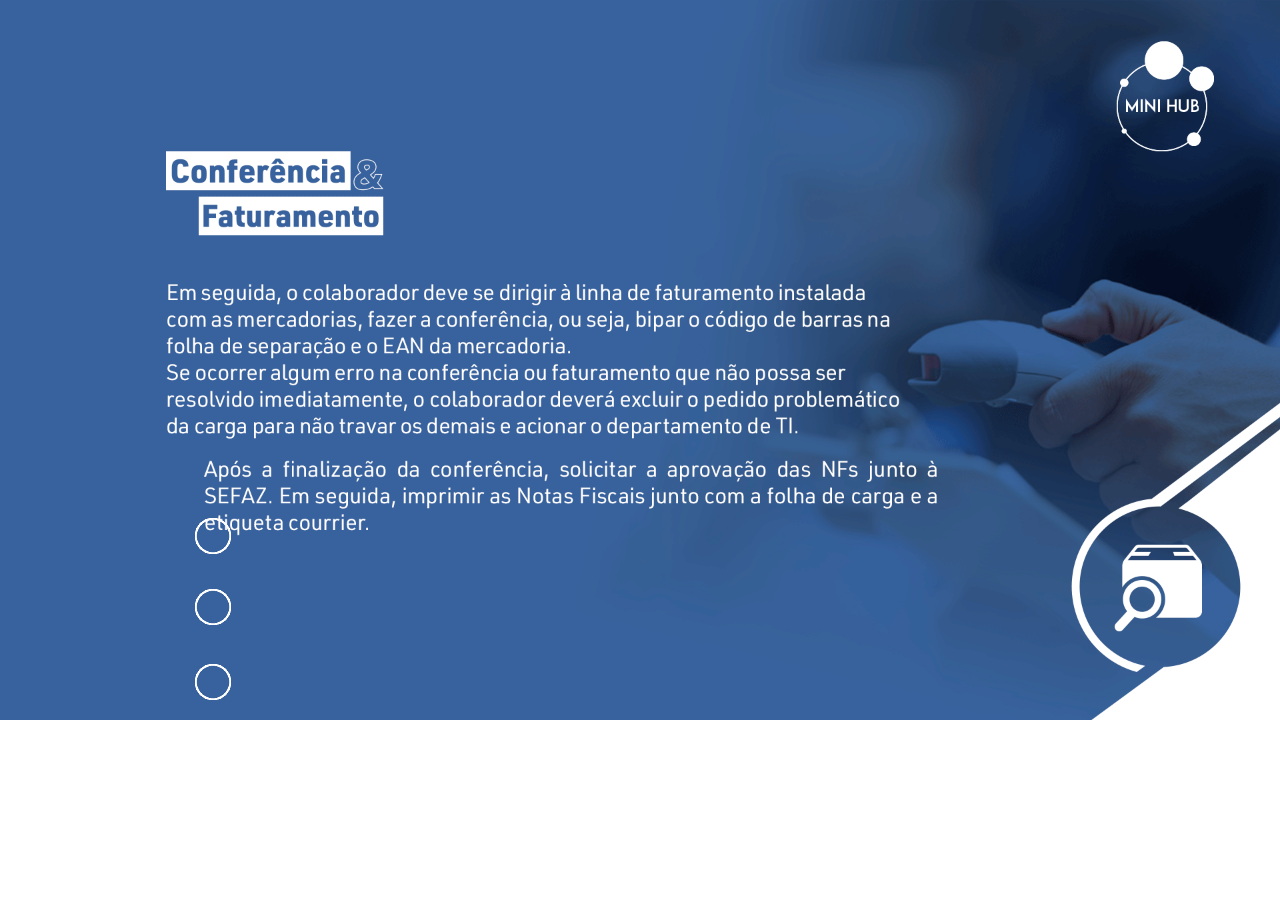
<file: miniHub/conferencia.html>
<!DOCTYPE html>
<html>
<head>
<title>Par</title>
<meta charset="UTF-8">
<style type="text/css" media="screen">
.pergunta {
	background-image: url("image/conferencia/pergunta.png");
	background-repeat: no-repeat;
	background-size : 100%;
}

.conteudo {
	background-image: url("image/conferencia/conteudo.png");
	background-repeat: no-repeat;
	background-size : 100%;
}


#chkbox1 {
	position: fixed;
	top: 57.5%;
	left: 15.2%;
	height: 4%;
}

#chkbox2 {
	position: fixed;
	top: 65.4%;
	left: 15.2%;
	height: 4%;
}

#chkbox3 {
	position: fixed;
	top: 73.8%;
	left: 15.2%;
	height: 4%;
}

#btnAction {
	position: fixed;
	top: 83.3%;
	left: 60.35%;
	height: 6%;
}




</style>
</head>
<body id="corpo" >
	<div class="container">
	<img id="chkbox1" src="../shared/image/chkBranco.png" alt="" />
	<img id="chkbox2" src="../shared/image/chkBranco.png" alt="" />
	<img id="chkbox3" src="../shared/image/chkBranco.png" alt="" />
	<img id="btnAction" src="../shared/image/txtResponder.png" alt="" />
	</div>
	<script src="../shared/js/jquery/jquery-3.2.1.min.js"
		type="text/javascript"></script>
	<script src="../shared/js/jquery/jquery.tmpl.js" type="text/javascript"></script>
	<script src="../shared/js/componente/control/CheckBox.js" type="text/javascript"></script>
	<script src="js/conferencia.js" type="text/javascript"></script>
</body>
</html>
</file>
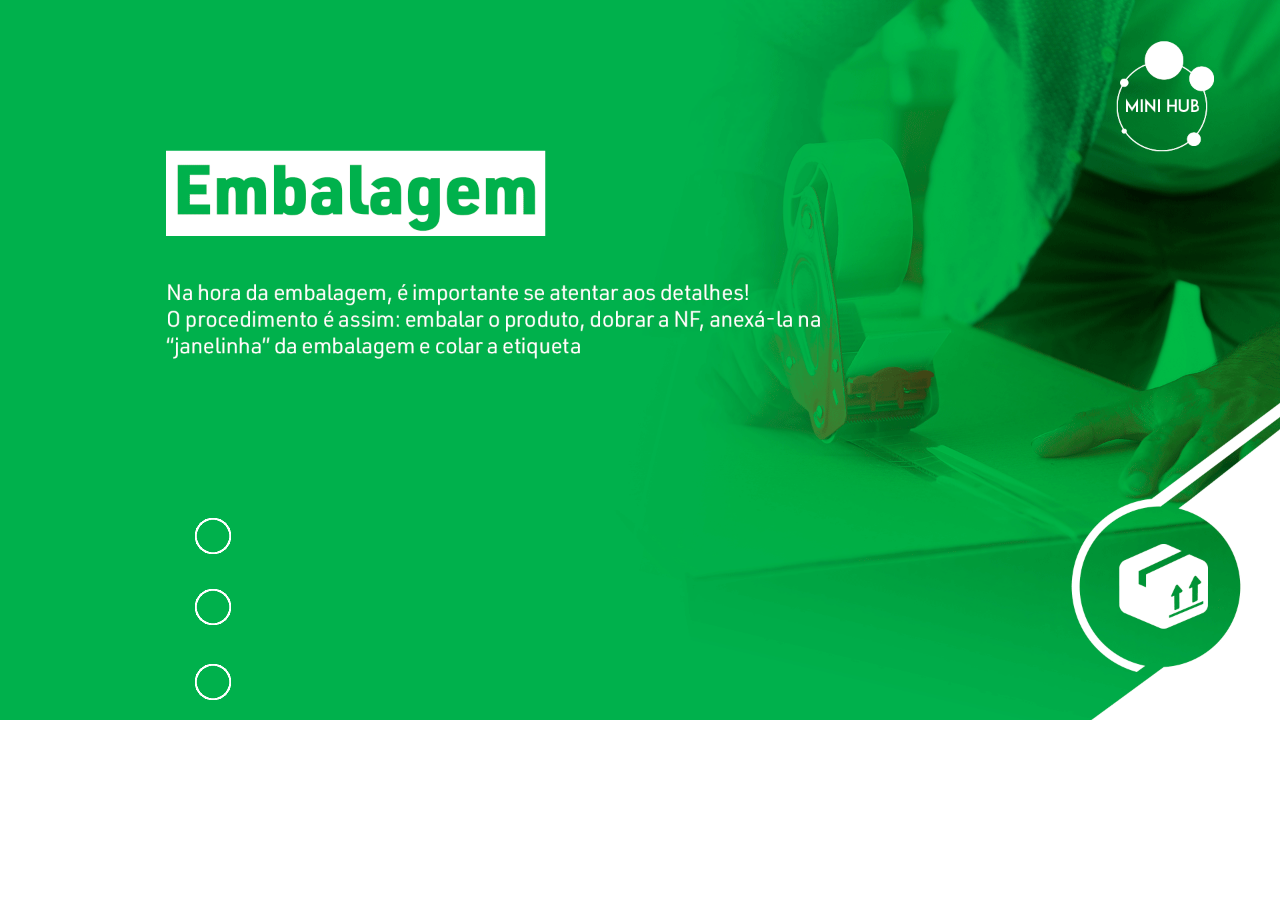
<file: miniHub/embalagem.html>
<!DOCTYPE html>
<html>
<head>
<title>Par</title>
<meta charset="UTF-8">
<style type="text/css" media="screen">

.conteudo {
	background-image: url("image/embalagem/conteudo.png");
	background-repeat: no-repeat;
	background-size : 100%;
}


#chkbox1 {
	position: fixed;
	top: 57.5%;
	left: 15.2%;
	height: 4%;
}

#chkbox2 {
	position: fixed;
	top: 65.4%;
	left: 15.2%;
	height: 4%;
}

#chkbox3 {
	position: fixed;
	top: 73.8%;
	left: 15.2%;
	height: 4%;
}

#btnAction {
	position: fixed;
	top: 83.3%;
	left: 60.35%;
	height: 6%;
}




</style>
</head>
<body id="corpo" >
	<div class="container">
	<img id="chkbox1" src="../shared/image/chkBranco.png" alt="" />
	<img id="chkbox2" src="../shared/image/chkBranco.png" alt="" />
	<img id="chkbox3" src="../shared/image/chkBranco.png" alt="" />
	<img id="btnAction" src="../shared/image/txtResponder.png" alt="" />
	</div>
	<script src="../shared/js/jquery/jquery-3.2.1.min.js"
		type="text/javascript"></script>
	<script src="../shared/js/jquery/jquery.tmpl.js" type="text/javascript"></script>
	<script src="../shared/js/componente/control/CheckBox.js" type="text/javascript"></script>
	<script src="js/embalagem.js" type="text/javascript"></script>
</body>
</html>
</file>
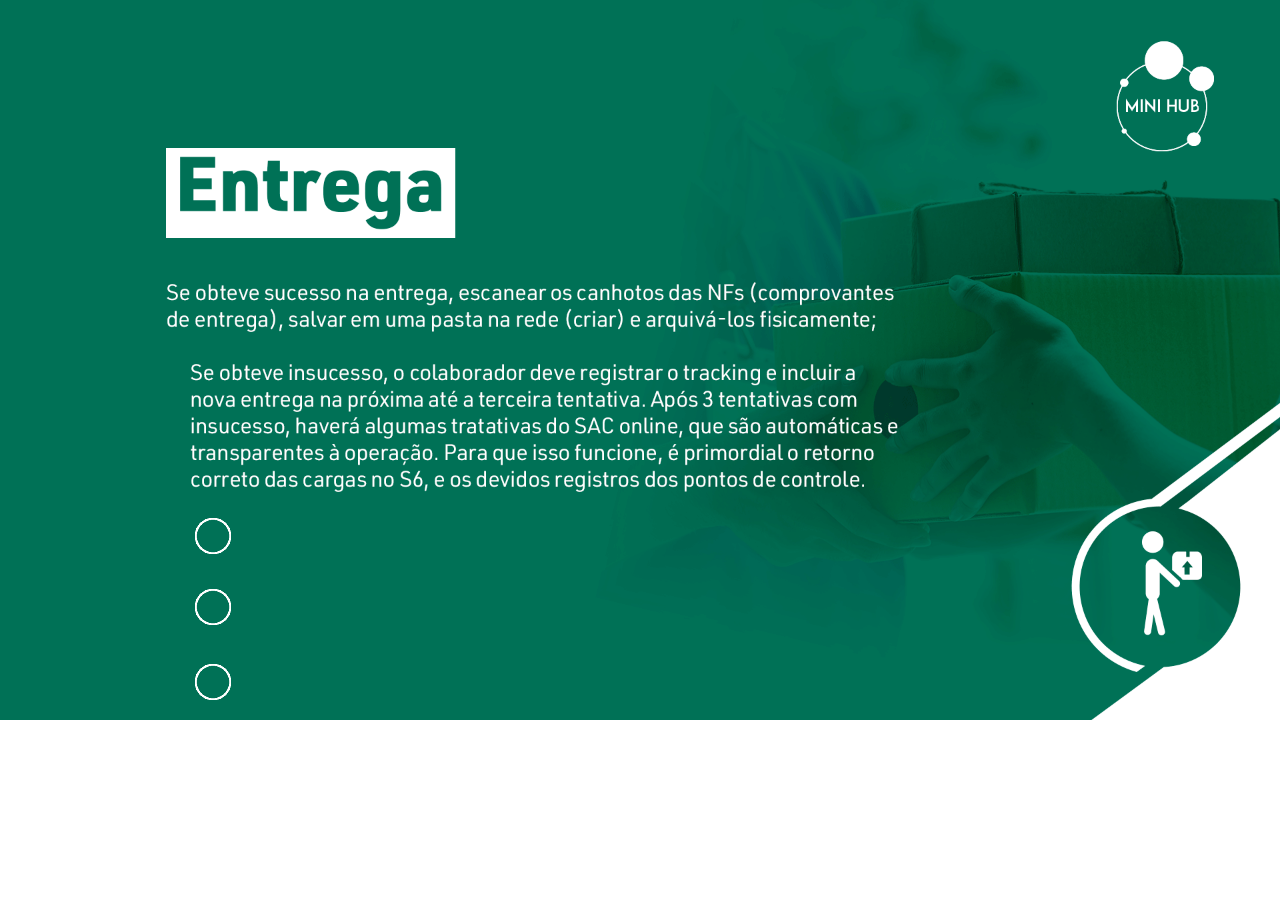
<file: miniHub/entrega.html>
<!DOCTYPE html>
<html>
<head>
<title>Par</title>
<meta charset="UTF-8">
<style type="text/css" media="screen">
.pergunta {
	background-image: url("image/entrega/pergunta.png");
	background-repeat: no-repeat;
	background-size : 100%;
}

.conteudo {
	background-image: url("image/entrega/conteudo.png");
	background-repeat: no-repeat;
	background-size : 100%;
}

.conteudo1 {
	background-image: url("image/entrega/conteudo1.png");
	background-repeat: no-repeat;
	background-size : 100%;
}


#chkbox1 {
	position: fixed;
	top: 57.5%;
	left: 15.2%;
	height: 4%;
}

#chkbox2 {
	position: fixed;
	top: 65.4%;
	left: 15.2%;
	height: 4%;
}

#chkbox3 {
	position: fixed;
	top: 73.8%;
	left: 15.2%;
	height: 4%;
}

#btnAction {
	position: fixed;
	top: 83.3%;
	left: 60.35%;
	height: 6%;
}




</style>
</head>
<body id="corpo" >
	<div class="container">
	<img id="chkbox1" src="../shared/image/chkBranco.png" alt="" />
	<img id="chkbox2" src="../shared/image/chkBranco.png" alt="" />
	<img id="chkbox3" src="../shared/image/chkBranco.png" alt="" />
	<img id="btnAction" src="../shared/image/txtResponder.png" alt="" />
	</div>
	<script src="../shared/js/jquery/jquery-3.2.1.min.js"
		type="text/javascript"></script>
	<script src="../shared/js/jquery/jquery.tmpl.js" type="text/javascript"></script>
	<script src="../shared/js/componente/control/CheckBox.js" type="text/javascript"></script>
	<script src="js/entrega.js" type="text/javascript"></script>
</body>
</html>
</file>
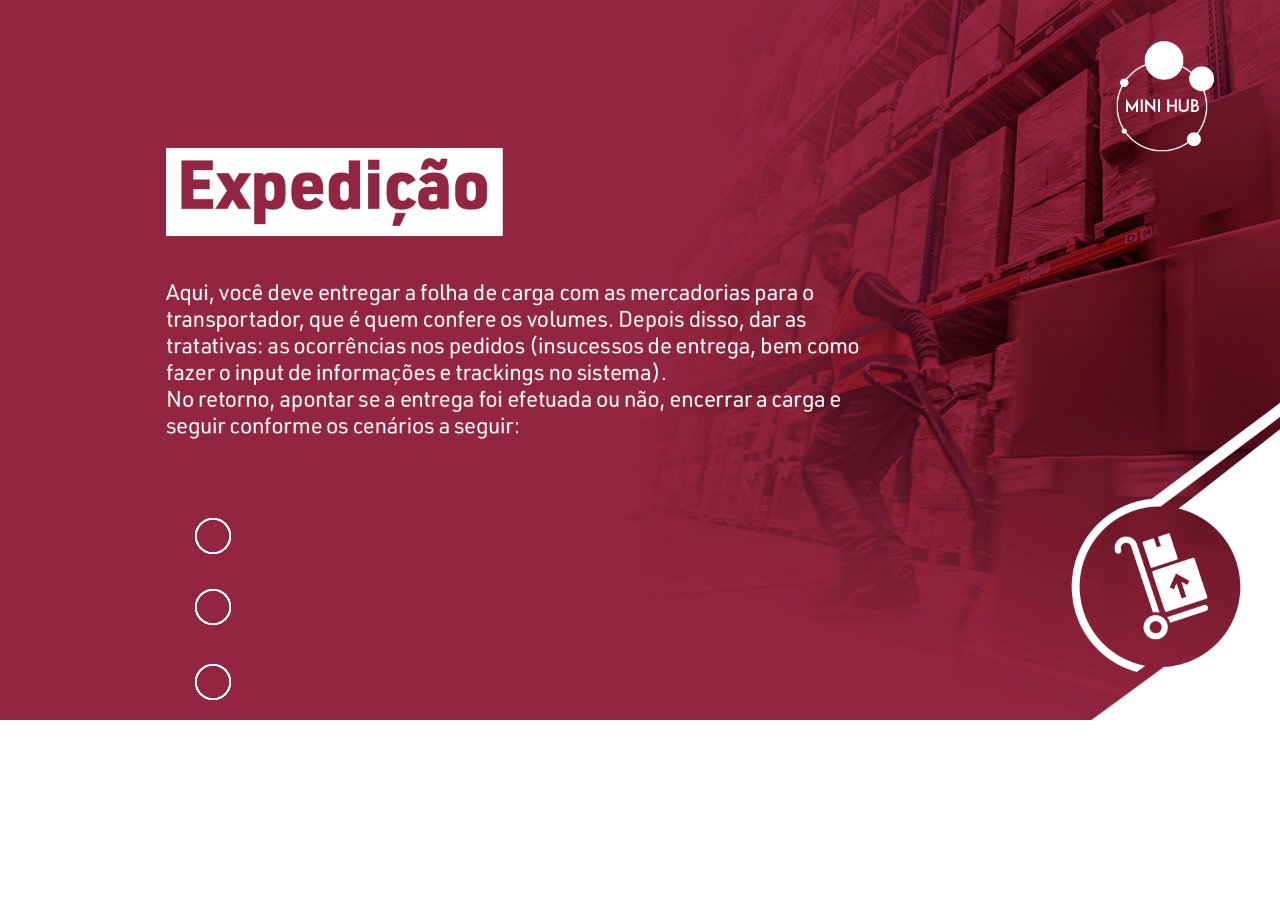
<file: miniHub/expedicao.html>
<!DOCTYPE html>
<html>
<head>
<title>Par</title>
<meta charset="UTF-8">
<style type="text/css" media="screen">
.conteudo {
	background-image: url("image/expedicao/conteudo.png");
	background-repeat: no-repeat;
	background-size : 100%;
}


#chkbox1 {
	position: fixed;
	top: 57.5%;
	left: 15.2%;
	height: 4%;
}

#chkbox2 {
	position: fixed;
	top: 65.4%;
	left: 15.2%;
	height: 4%;
}

#chkbox3 {
	position: fixed;
	top: 73.8%;
	left: 15.2%;
	height: 4%;
}

#btnAction {
	position: fixed;
	top: 83.3%;
	left: 60.35%;
	height: 6%;
}




</style>
</head>
<body id="corpo" >
	<div class="container">
	<img id="chkbox1" src="../shared/image/chkBranco.png" alt="" />
	<img id="chkbox2" src="../shared/image/chkBranco.png" alt="" />
	<img id="chkbox3" src="../shared/image/chkBranco.png" alt="" />
	<img id="btnAction" src="../shared/image/txtResponder.png" alt="" />
	</div>
	<script src="../shared/js/jquery/jquery-3.2.1.min.js"
		type="text/javascript"></script>
	<script src="../shared/js/jquery/jquery.tmpl.js" type="text/javascript"></script>
	<script src="../shared/js/componente/control/CheckBox.js" type="text/javascript"></script>
	<script src="js/expedicao.js" type="text/javascript"></script>
</body>
</html>
</file>
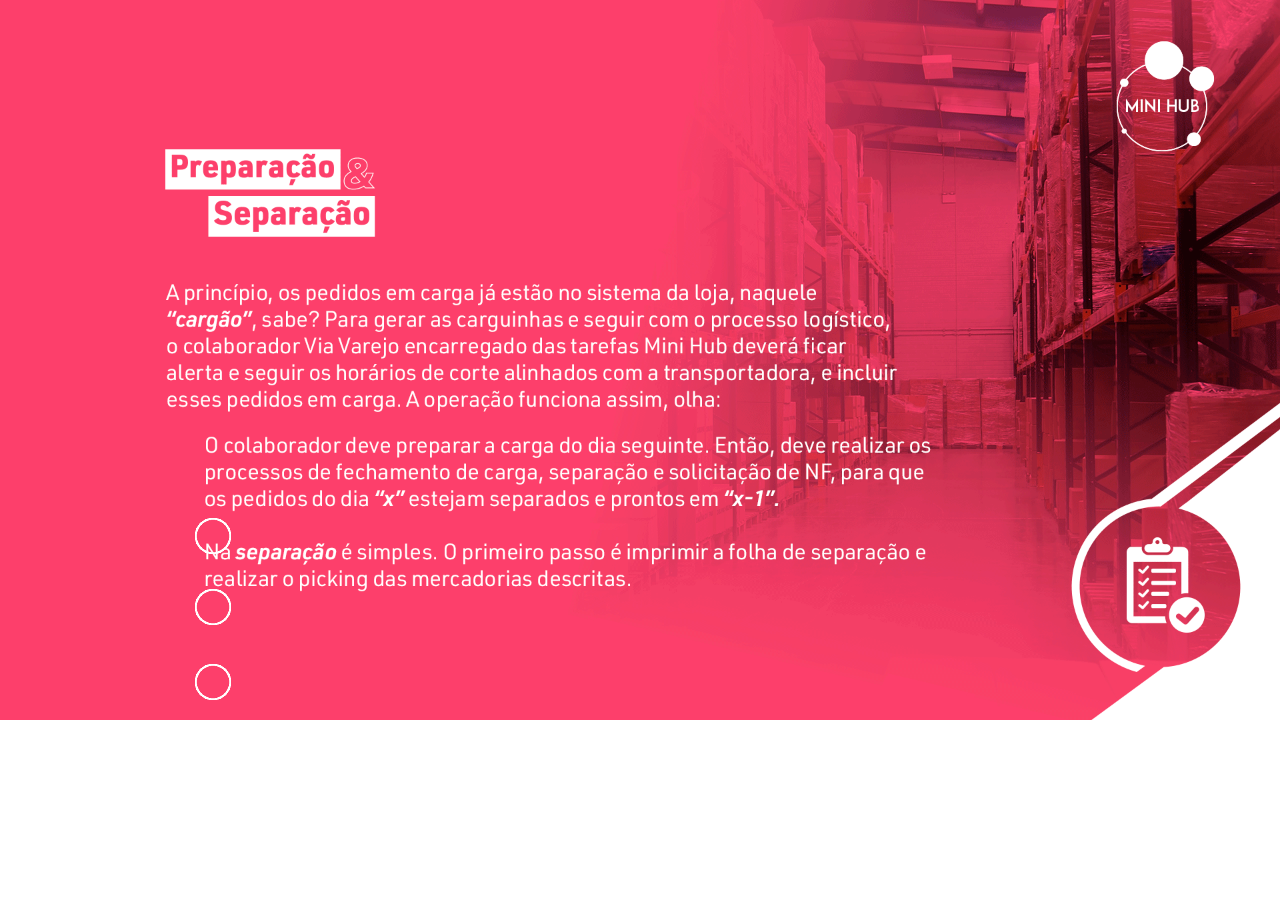
<file: miniHub/preparacao.html>
<!DOCTYPE html>
<html>
<head>
<title>Par</title>
<meta charset="UTF-8">
<style type="text/css" media="screen">
.pergunta {
	background-image: url("image/preparacao/pergunta.png");
	background-repeat: no-repeat;
	background-size : 100%;
}

.pergunta1 {
	background-image: url("image/preparacao/pergunta1.png");
	background-repeat: no-repeat;
	background-size : 100%;
}

.conteudo {
	background-image: url("image/preparacao/conteudo.png");
	background-repeat: no-repeat;
	background-size : 100%;
}

.conteudo1 {
	background-image: url("image/preparacao/conteudo1.png");
	background-repeat: no-repeat;
	background-size : 100%;
}

.inicio {
	background-image: url("image/preparacao/inicio.png");
	background-repeat: no-repeat;
	background-size : 100%;
}


.prefacio {
	background-image: url("image/preparacao/prefacio.png");
	background-repeat: no-repeat;
	background-size : 100%;
}

#chkbox1 {
	position: fixed;
	top: 57.5%;
	left: 15.2%;
	height: 4%;
}

#chkbox2 {
	position: fixed;
	top: 65.4%;
	left: 15.2%;
	height: 4%;
}

#chkbox3 {
	position: fixed;
	top: 73.8%;
	left: 15.2%;
	height: 4%;
}

#btnAction {
	position: fixed;
	top: 83.3%;
	left: 60.35%;
	height: 6%;
}




</style>
</head>
<body id="corpo" >
	<div class="container">
	<img id="chkbox1" src="../shared/image/chkBranco.png" alt="" />
	<img id="chkbox2" src="../shared/image/chkBranco.png" alt="" />
	<img id="chkbox3" src="../shared/image/chkBranco.png" alt="" />
	<img id="btnAction" src="../shared/image/txtResponder.png" alt="" />
	</div>
	<script src="../shared/js/jquery/jquery-3.2.1.min.js"
		type="text/javascript"></script>
	<script src="../shared/js/jquery/jquery.tmpl.js" type="text/javascript"></script>
	<script src="../shared/js/componente/control/CheckBox.js" type="text/javascript"></script>
	<script src="js/preparacao.js" type="text/javascript"></script>
</body>
</html>
</file>
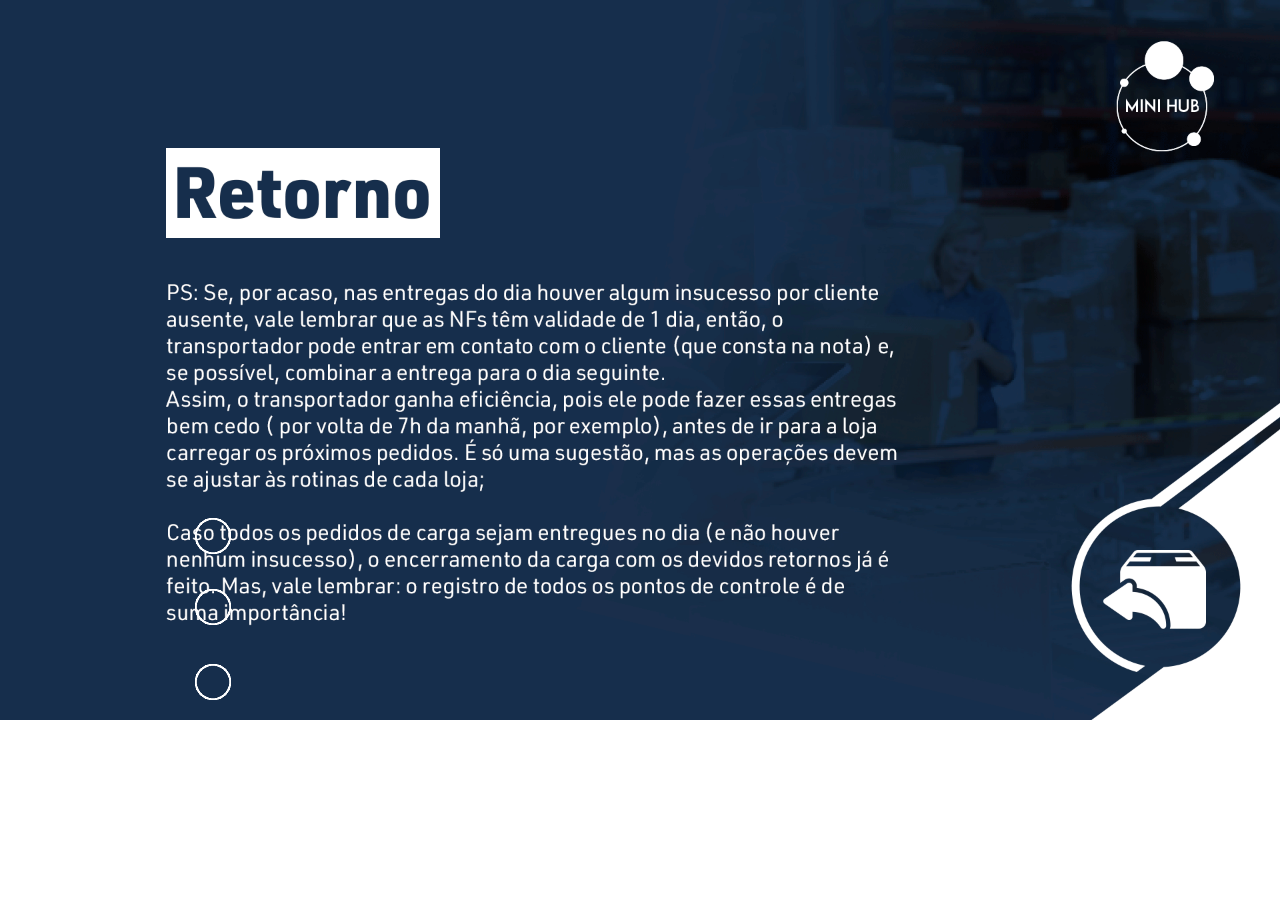
<file: miniHub/retorno.html>
<!DOCTYPE html>
<html>
<head>
<title>Par</title>
<meta charset="UTF-8">
<style type="text/css" media="screen">
.pergunta {
	background-image: url("image/retorno/pergunta.png");
	background-repeat: no-repeat;
	background-size : 100%;
}

.conteudo {
	background-image: url("image/retorno/conteudo.png");
	background-repeat: no-repeat;
	background-size : 100%;
}
.fim {
	background-image: url("image/retorno/fim.png");
	background-repeat: no-repeat;
	background-size : 100%;
}

#chkbox1 {
	position: fixed;
	top: 57.5%;
	left: 15.2%;
	height: 4%;
}

#chkbox2 {
	position: fixed;
	top: 65.4%;
	left: 15.2%;
	height: 4%;
}

#chkbox3 {
	position: fixed;
	top: 73.8%;
	left: 15.2%;
	height: 4%;
}

#btnAction {
	position: fixed;
	top: 83.3%;
	left: 60.35%;
	height: 6%;
}




</style>
</head>
<body id="corpo" >
	<div class="container">
	<img id="chkbox1" src="../shared/image/chkBranco.png" alt="" />
	<img id="chkbox2" src="../shared/image/chkBranco.png" alt="" />
	<img id="chkbox3" src="../shared/image/chkBranco.png" alt="" />
	<img id="btnAction" src="../shared/image/txtResponder.png" alt="" />
	</div>
	<script src="../shared/js/jquery/jquery-3.2.1.min.js"
		type="text/javascript"></script>
	<script src="../shared/js/jquery/jquery.tmpl.js" type="text/javascript"></script>
	<script src="../shared/js/componente/control/CheckBox.js" type="text/javascript"></script>
	<script src="js/retorno.js" type="text/javascript"></script>
</body>
</html>
</file>
